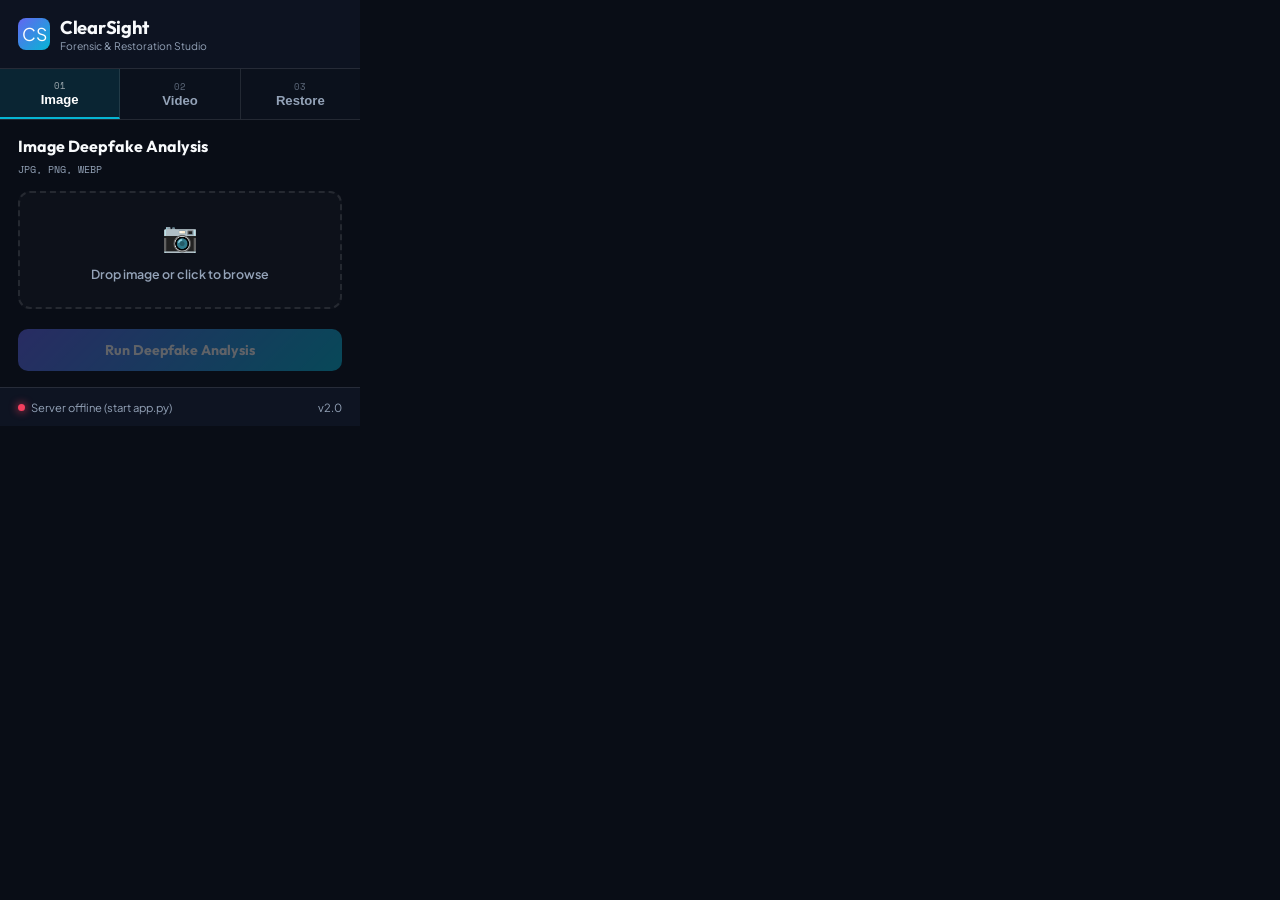
<file: Deepfake_detector-master/extension/popup.html>
<!DOCTYPE html>
<html lang="en">
<head>
  <meta charset="UTF-8">
  <meta name="viewport" content="width=device-width, initial-scale=1.0">
  <title>ClearSight</title>
  <link rel="preconnect" href="https://fonts.googleapis.com">
  <link rel="preconnect" href="https://fonts.gstatic.com" crossorigin>
  <link href="https://fonts.googleapis.com/css2?family=Outfit:wght@500;600;700&family=Plus+Jakarta+Sans:wght@400;500;600;700&family=Space+Mono:wght@400;700&display=swap" rel="stylesheet">
  <link rel="stylesheet" href="styles.css">
</head>
<body>
  <header class="header">
    <div class="brand-row">
      <div class="logo-icon">CS</div>
      <div class="brand-info">
        <h1>ClearSight</h1>
        <span class="tagline">Forensic & Restoration Studio</span>
      </div>
    </div>
  </header>

  <nav class="tabs">
    <button class="tab active" data-tab="image">
      <span class="tab-num">01</span>
      <span class="tab-label">Image</span>
    </button>
    <button class="tab" data-tab="video">
      <span class="tab-num">02</span>
      <span class="tab-label">Video</span>
    </button>
    <button class="tab" data-tab="restore">
      <span class="tab-num">03</span>
      <span class="tab-label">Restore</span>
    </button>
  </nav>

  <!-- Image Tab -->
  <main class="tab-content active" id="image-tab">
    <div class="section-header">
      <h2 class="section-title">Image Deepfake Analysis</h2>
      <span class="section-formats">JPG, PNG, WEBP</span>
    </div>
    
    <div class="upload-area" data-type="image">
      <input type="file" id="image-input" accept="image/png, image/jpeg, image/webp" hidden>
      <span class="upload-icon">📷</span>
      <span class="upload-text">Drop image or click to browse</span>
    </div>
    
    <div class="preview-area" id="image-preview"></div>
    <div class="file-info" id="image-filename"></div>
    
    <button class="analyze-btn" id="image-btn" disabled>Run Deepfake Analysis</button>
    
    <div class="loading" id="image-loading">
      <div class="spinner"></div>
      <span class="loading-text">Analyzing neural features...</span>
    </div>
    
    <div class="result" id="image-result"></div>
  </main>

  <!-- Video Tab -->
  <main class="tab-content" id="video-tab">
    <div class="section-header">
      <h2 class="section-title">Video Deepfake Analysis</h2>
      <span class="section-formats">MP4, WEBM, MOV</span>
    </div>
    
    <div class="upload-area" data-type="video">
      <input type="file" id="video-input" accept="video/mp4, video/webm, video/quicktime" hidden>
      <span class="upload-icon">🎬</span>
      <span class="upload-text">Drop video or click to browse</span>
    </div>
    
    <div class="preview-area" id="video-preview"></div>
    <div class="file-info" id="video-filename"></div>
    
    <button class="analyze-btn" id="video-btn" disabled>Run Multi-Frame Analysis</button>
    
    <div class="loading" id="video-loading">
      <div class="spinner"></div>
      <span class="loading-text">Evaluating video frames...</span>
    </div>
    
    <div class="result" id="video-result"></div>
  </main>

  <!-- Restore Tab -->
  <main class="tab-content" id="restore-tab">
    <div class="section-header">
      <h2 class="section-title">AI Image Restoration</h2>
      <span class="section-formats">Denoise, Clarity, Portrait</span>
    </div>
    
    <div class="upload-area" data-type="restore">
      <input type="file" id="restore-input" accept="image/png, image/jpeg, image/webp" hidden>
      <span class="upload-icon">✨</span>
      <span class="upload-text">Drop photo to restore & enhance</span>
    </div>

    <!-- Mode Selector -->
    <div class="restore-preset-row">
      <button class="preset-pill active" data-mode="auto">🪄 Auto</button>
      <button class="preset-pill" data-mode="denoise">🧼 Denoise</button>
      <button class="preset-pill" data-mode="clarity">🔍 Sharp</button>
      <button class="preset-pill" data-mode="low_light">🌙 Low-Light</button>
      <button class="preset-pill" data-mode="portrait">👤 Portrait</button>
    </div>
    
    <div class="preview-area" id="restore-preview"></div>
    <div class="file-info" id="restore-filename"></div>
    
    <button class="analyze-btn restore-btn" id="restore-btn" disabled>Enhance & Restore Image</button>
    
    <div class="loading" id="restore-loading">
      <div class="spinner"></div>
      <span class="loading-text">Synthesizing restored pixels...</span>
    </div>
    
    <div class="result" id="restore-result"></div>
  </main>

  <footer class="footer">
    <div class="footer-left">
      <div class="server-status" id="server-status">
        <span class="status-dot"></span>
        <span class="status-text">Checking server...</span>
      </div>
    </div>
    <span class="version">v2.0</span>
  </footer>

  <script src="popup.js"></script>
</body>
</html>
</file>
<file: Deepfake_detector-master/extension/styles.css>
:root {
  --bg-main: #090d16;
  --bg-card: #111827;
  --border: rgba(255, 255, 255, 0.1);
  --border-focus: #06b6d4;
  --text-main: #f8fafc;
  --text-muted: #94a3b8;
  --accent-cyan: #06b6d4;
  --accent-indigo: #6366f1;
  --accent-emerald: #10b981;
  --accent-rose: #f43f5e;
}

* {
  margin: 0;
  padding: 0;
  box-sizing: border-box;
}

body {
  font-family: 'Plus Jakarta Sans', -apple-system, BlinkMacSystemFont, sans-serif;
  background: var(--bg-main);
  color: var(--text-main);
  width: 360px;
  min-height: 520px;
}

body.page-analyze {
  width: 100%;
  max-width: 600px;
  margin: 0 auto;
  min-height: 100vh;
  padding-bottom: 60px;
}

/* Header */
.header {
  padding: 16px 18px;
  border-bottom: 1px solid var(--border);
  background: rgba(17, 24, 39, 0.7);
  backdrop-filter: blur(8px);
}

.brand-row {
  display: flex;
  align-items: center;
  gap: 10px;
}

.logo-icon {
  width: 32px;
  height: 32px;
  border-radius: 8px;
  background: linear-gradient(135deg, var(--accent-indigo), var(--accent-cyan));
  display: flex;
  align-items: center;
  justify-content: center;
  font-size: 1.1rem;
  color: #fff;
}

h1 {
  font-family: 'Outfit', sans-serif;
  font-size: 1.15rem;
  font-weight: 700;
  letter-spacing: -0.3px;
}

.tagline {
  font-size: 0.65rem;
  color: var(--text-muted);
  display: block;
}

/* Tabs */
.tabs {
  display: flex;
  border-bottom: 1px solid var(--border);
  background: rgba(17, 24, 39, 0.4);
}

.tab {
  flex: 1;
  padding: 10px 4px;
  border: none;
  background: transparent;
  cursor: pointer;
  text-align: center;
  border-right: 1px solid var(--border);
  transition: all 0.2s ease;
  color: var(--text-muted);
}

.tab:last-child {
  border-right: none;
}

.tab:hover {
  background: rgba(255, 255, 255, 0.05);
  color: var(--text-main);
}

.tab.active {
  background: rgba(6, 182, 212, 0.12);
  border-bottom: 2px solid var(--accent-cyan);
  color: #fff;
}

.tab-num {
  display: block;
  font-family: 'Space Mono', monospace;
  font-size: 0.55rem;
  opacity: 0.6;
}

.tab-label {
  font-size: 0.82rem;
  font-weight: 700;
}

/* Tab Content */
.tab-content {
  display: none;
  padding: 16px 18px;
}

.tab-content.active {
  display: block;
}

.section-header {
  margin-bottom: 14px;
}

.section-title {
  font-family: 'Outfit', sans-serif;
  font-size: 1rem;
  font-weight: 700;
}

.section-formats {
  font-size: 0.65rem;
  color: var(--text-muted);
  font-family: 'Space Mono', monospace;
}

/* Upload Area */
.upload-area {
  border: 2px dashed var(--border);
  border-radius: 12px;
  padding: 24px 16px;
  text-align: center;
  cursor: pointer;
  transition: all 0.2s ease;
  background: rgba(255, 255, 255, 0.02);
}

.upload-area:hover, .upload-area.dragover {
  border-color: var(--accent-cyan);
  background: rgba(6, 182, 212, 0.05);
}

.upload-icon {
  font-size: 1.8rem;
  display: block;
  margin-bottom: 8px;
}

.upload-text {
  font-size: 0.78rem;
  font-weight: 600;
  color: var(--text-muted);
}

/* Preset Pills */
.restore-preset-row {
  display: flex;
  gap: 6px;
  margin: 12px 0;
  overflow-x: auto;
  padding-bottom: 4px;
}

.preset-pill {
  flex-shrink: 0;
  padding: 6px 10px;
  border-radius: 9999px;
  border: 1px solid var(--border);
  background: rgba(255, 255, 255, 0.04);
  color: var(--text-muted);
  font-size: 0.72rem;
  font-weight: 600;
  cursor: pointer;
  transition: all 0.2s ease;
}

.preset-pill:hover {
  background: rgba(255, 255, 255, 0.1);
  color: var(--text-main);
}

.preset-pill.active {
  background: rgba(6, 182, 212, 0.2);
  border-color: var(--accent-cyan);
  color: #fff;
}

/* Preview Area */
.preview-area {
  margin-top: 12px;
  border-radius: 8px;
  overflow: hidden;
  background: #000;
  border: 1px solid var(--border);
  display: none;
}

.preview-area:not(:empty) {
  display: block;
}

.preview-area img, .preview-area video {
  width: 100%;
  max-height: 160px;
  object-fit: contain;
  display: block;
}

.file-info {
  font-size: 0.7rem;
  color: var(--text-muted);
  margin-top: 6px;
  white-space: nowrap;
  overflow: hidden;
  text-overflow: ellipsis;
  font-style: italic;
}

/* Buttons */
.analyze-btn {
  width: 100%;
  margin-top: 14px;
  padding: 12px;
  border-radius: 10px;
  border: none;
  background: linear-gradient(135deg, var(--accent-indigo), var(--accent-cyan));
  color: #fff;
  font-family: 'Outfit', sans-serif;
  font-size: 0.88rem;
  font-weight: 700;
  cursor: pointer;
  transition: all 0.2s ease;
}

.analyze-btn:hover:not(:disabled) {
  filter: brightness(1.1);
  transform: translateY(-1px);
}

.analyze-btn:disabled {
  opacity: 0.35;
  cursor: not-allowed;
  transform: none;
}

.analyze-btn.restore-btn {
  background: linear-gradient(135deg, #0ea5e9, #06b6d4);
}

/* Loading */
.loading {
  display: none;
  margin-top: 14px;
  text-align: center;
  padding: 16px;
}

.loading.show {
  display: block;
}

.spinner {
  width: 24px;
  height: 24px;
  border: 2px solid rgba(255, 255, 255, 0.2);
  border-top-color: var(--accent-cyan);
  border-radius: 50%;
  animation: spin 0.8s linear infinite;
  margin: 0 auto 8px;
}

@keyframes spin {
  to { transform: rotate(360deg); }
}

.loading-text {
  font-size: 0.75rem;
  color: var(--text-muted);
  font-weight: 600;
}

/* Result Card */
.result {
  margin-top: 14px;
  padding: 14px;
  border-radius: 10px;
  display: none;
  border: 1px solid;
  animation: fadeIn 0.3s ease;
}

.result.show {
  display: block;
}

.result.real {
  border-color: rgba(16, 185, 129, 0.4);
  background: rgba(16, 185, 129, 0.1);
}

.result.fake {
  border-color: rgba(244, 63, 94, 0.4);
  background: rgba(244, 63, 94, 0.1);
}

.result.error {
  border-color: rgba(244, 63, 94, 0.3);
  background: rgba(244, 63, 94, 0.08);
}

.result-label {
  font-family: 'Outfit', sans-serif;
  font-size: 0.95rem;
  font-weight: 700;
  margin-bottom: 4px;
}

.result.real .result-label { color: var(--accent-emerald); }
.result.fake .result-label { color: var(--accent-rose); }
.result.error .result-label { color: var(--accent-rose); }

.result-detail {
  font-size: 0.75rem;
  color: var(--text-muted);
  line-height: 1.4;
}

.download-link {
  display: block;
  text-align: center;
  margin-top: 8px;
  padding: 8px 12px;
  border-radius: 6px;
  background: var(--accent-emerald);
  color: #fff;
  text-decoration: none;
  font-size: 0.78rem;
  font-weight: 700;
}

/* Footer */
.footer {
  padding: 12px 18px;
  border-top: 1px solid var(--border);
  display: flex;
  justify-content: space-between;
  align-items: center;
  font-size: 0.7rem;
  color: var(--text-muted);
  background: rgba(17, 24, 39, 0.7);
}

.server-status {
  display: flex;
  align-items: center;
  gap: 6px;
}

.status-dot {
  width: 7px;
  height: 7px;
  border-radius: 50%;
  background: #64748b;
}

.status-dot.online {
  background: var(--accent-emerald);
  box-shadow: 0 0 8px var(--accent-emerald);
}

.status-dot.offline {
  background: var(--accent-rose);
  box-shadow: 0 0 8px var(--accent-rose);
}

@keyframes fadeIn {
  from { opacity: 0; transform: translateY(4px); }
  to { opacity: 1; transform: translateY(0); }
}
</file>
